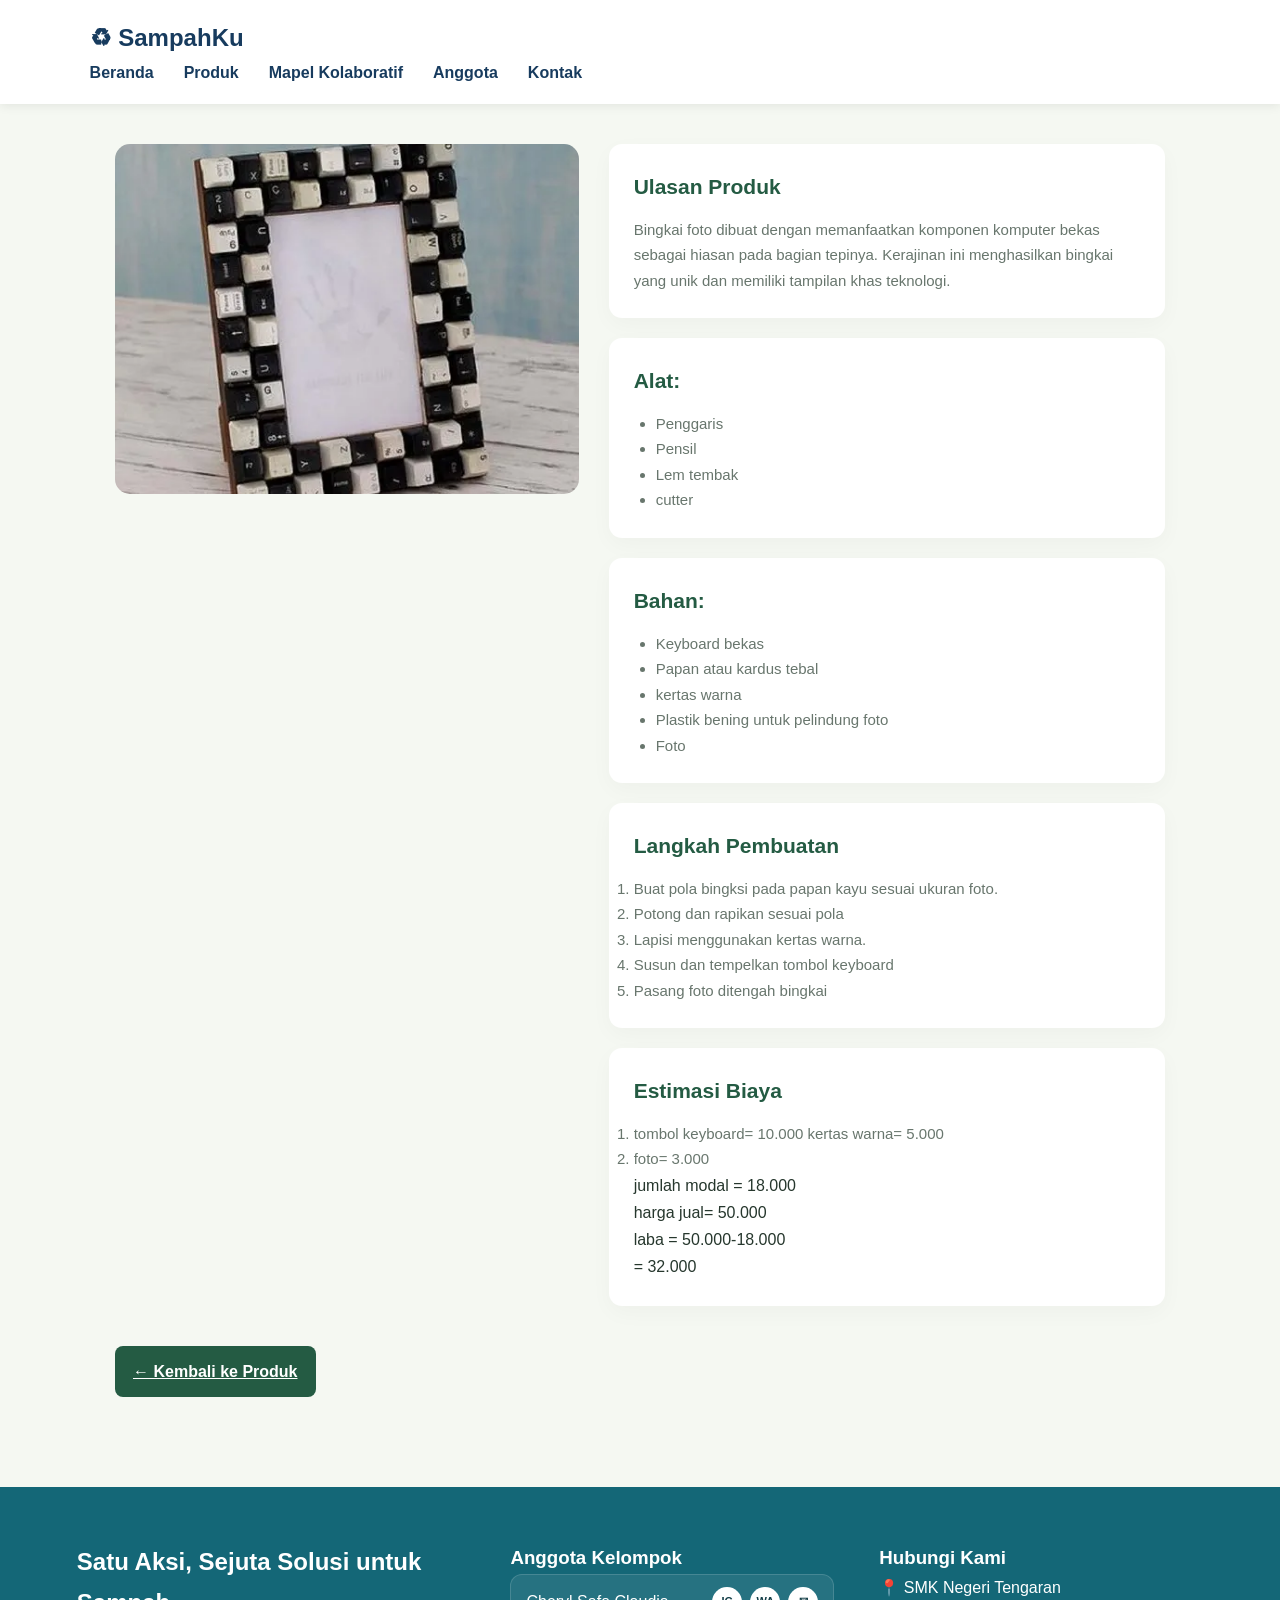
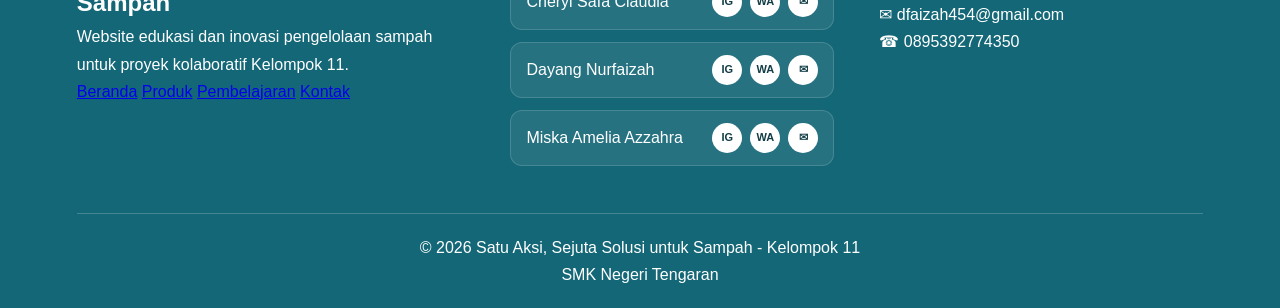
<file: Satu Aksi, Sejuta Solusi untuk Sampah/produk/bingkai.html>
<!DOCTYPE html>
<html lang="id">
<head>
    <meta charset="UTF-8">
    <meta name="viewport" content="width=device-width, initial-scale=1.0">
    <title>Bingkai Foto - Detail Produk</title>
    <link rel="stylesheet" href="../css/detail.css">
</head>
<body>

    <!-- NAVBAR -->
    <header>
        <nav class="navbar">
            <div class="logo">♻ SampahKu</div>
            
            <ul class="menu">
                <li><a href="#beranda">Beranda</a></li>
                <li><a href="#produk">Produk</a></li>
                <li><a href="#mapel">Mapel Kolaboratif</a></li>
                <li><a href="#anggota">Anggota</a></li>
                <li><a href="#kontak">Kontak</a></li>
            </ul>
        </nav>
    </header>



<main>
    <div class="detail-layout">
        <div>
            <img class="detail-image"
                 src="../image/bingkai.webp"
                 alt="Bingkai Foto dari Keyboard">
        </div>

        <div>
            <div class="content-card">
                <h2>Ulasan Produk</h2>
                <p>
                Bingkai foto dibuat dengan memanfaatkan komponen komputer bekas sebagai hiasan pada bagian tepinya. 
                Kerajinan ini menghasilkan bingkai yang unik dan memiliki tampilan khas teknologi.
                </p>
            </div>

             <div class="content-card">
                <h2>Alat:</h2>
                <ul>
                    <li>Penggaris</li>
                    <li>Pensil</li>
                    <li>Lem tembak</li>
                    <li>cutter</li>
                </ul>
            </div>
            
            <div class="content-card">
                <h2>Bahan:</h2>
                <ul>
                    <li>Keyboard bekas</li>
                    <li>Papan atau kardus tebal</li>
                    <li>kertas warna</li>
                    <li>Plastik bening untuk pelindung foto</li>
                    <li>Foto</li>
                </ul>
            </div>

            <div class="content-card">
                <h2>Langkah Pembuatan</h2>
                <ol>
                    <li>Buat pola bingksi pada papan kayu sesuai ukuran foto.</li>
                    <li>Potong dan rapikan sesuai pola</li>
                    <li>Lapisi menggunakan kertas warna.</li>
                    <li>Susun dan tempelkan tombol keyboard</li>
                    <li>Pasang foto ditengah bingkai</li>
                </ol>
            </div>

            <div class="content-card">
                <h2>Estimasi Biaya</h2>
                 <ol>
                <li>tombol keyboard= 10.000 kertas warna= 5.000</li>
                <li>foto= 3.000</li>
                jumlah modal = 18.000<br>
                harga jual= 50.000<br>
                laba = 50.000-18.000<br>
                        = 32.000
                </ol>
             </div>
        </div>
    </div>

    <a href="../index.html#produk" class="back-link">
        ← Kembali ke Produk
    </a>
</main>

<footer class="footer">

    <div class="footer-content">

        <div class="footer-about">
            <h2>Satu Aksi, Sejuta Solusi untuk Sampah</h2>
            <p>
                Website edukasi dan inovasi pengelolaan
                sampah untuk proyek kolaboratif Kelompok 11.
            </p>

            <div class="footer-menu">
                <a href="#beranda">Beranda</a>
                <a href="#produk">Produk</a>
                <a href="#mapel">Pembelajaran</a>
                <a href="#kontak">Kontak</a>
            </div>
        </div>

        <div class="footer-team">
    <h3>Anggota Kelompok</h3>

    <div class="member">
        <span>Cheryl Safa Claudia</span>
        <div class="social">
            <a href="https://instagram.com/username" target="_blank">IG</a>
            <a href="https://wa.me/628xxxxxxxxxx" target="_blank">WA</a>
            <a href="mailto:email@gmail.com">✉</a>
        </div>
    </div>

    <div class="member">
        <span>Dayang Nurfaizah</span>
        <div class="social">
            <a href="https://instagram.com/username" target="_blank">IG</a>
            <a href="https://wa.me/628xxxxxxxxxx" target="_blank">WA</a>
            <a href="mailto:email@gmail.com">✉</a>
        </div>
    </div>

    <div class="member">
        <span>Miska Amelia Azzahra</span>
        <div class="social">
            <a href="https://instagram.com/username" target="_blank">IG</a>
            <a href="https://wa.me/628xxxxxxxxxx" target="_blank">WA</a>
            <a href="mailto:email@gmail.com">✉</a>
        </div>
    </div>
</div>

        <div class="footer-contact">
            <h3>Hubungi Kami</h3>
            <p>📍 SMK Negeri Tengaran</p>
            <p>✉ dfaizah454@gmail.com</p>
            <p>☎ 0895392774350</p>
        </div>

    </div>

    <div class="footer-copy">
        © 2026 Satu Aksi, Sejuta Solusi untuk Sampah - Kelompok 11
        <br>
        SMK Negeri Tengaran
    </div>

</footer>

</body>
</html>
</file>
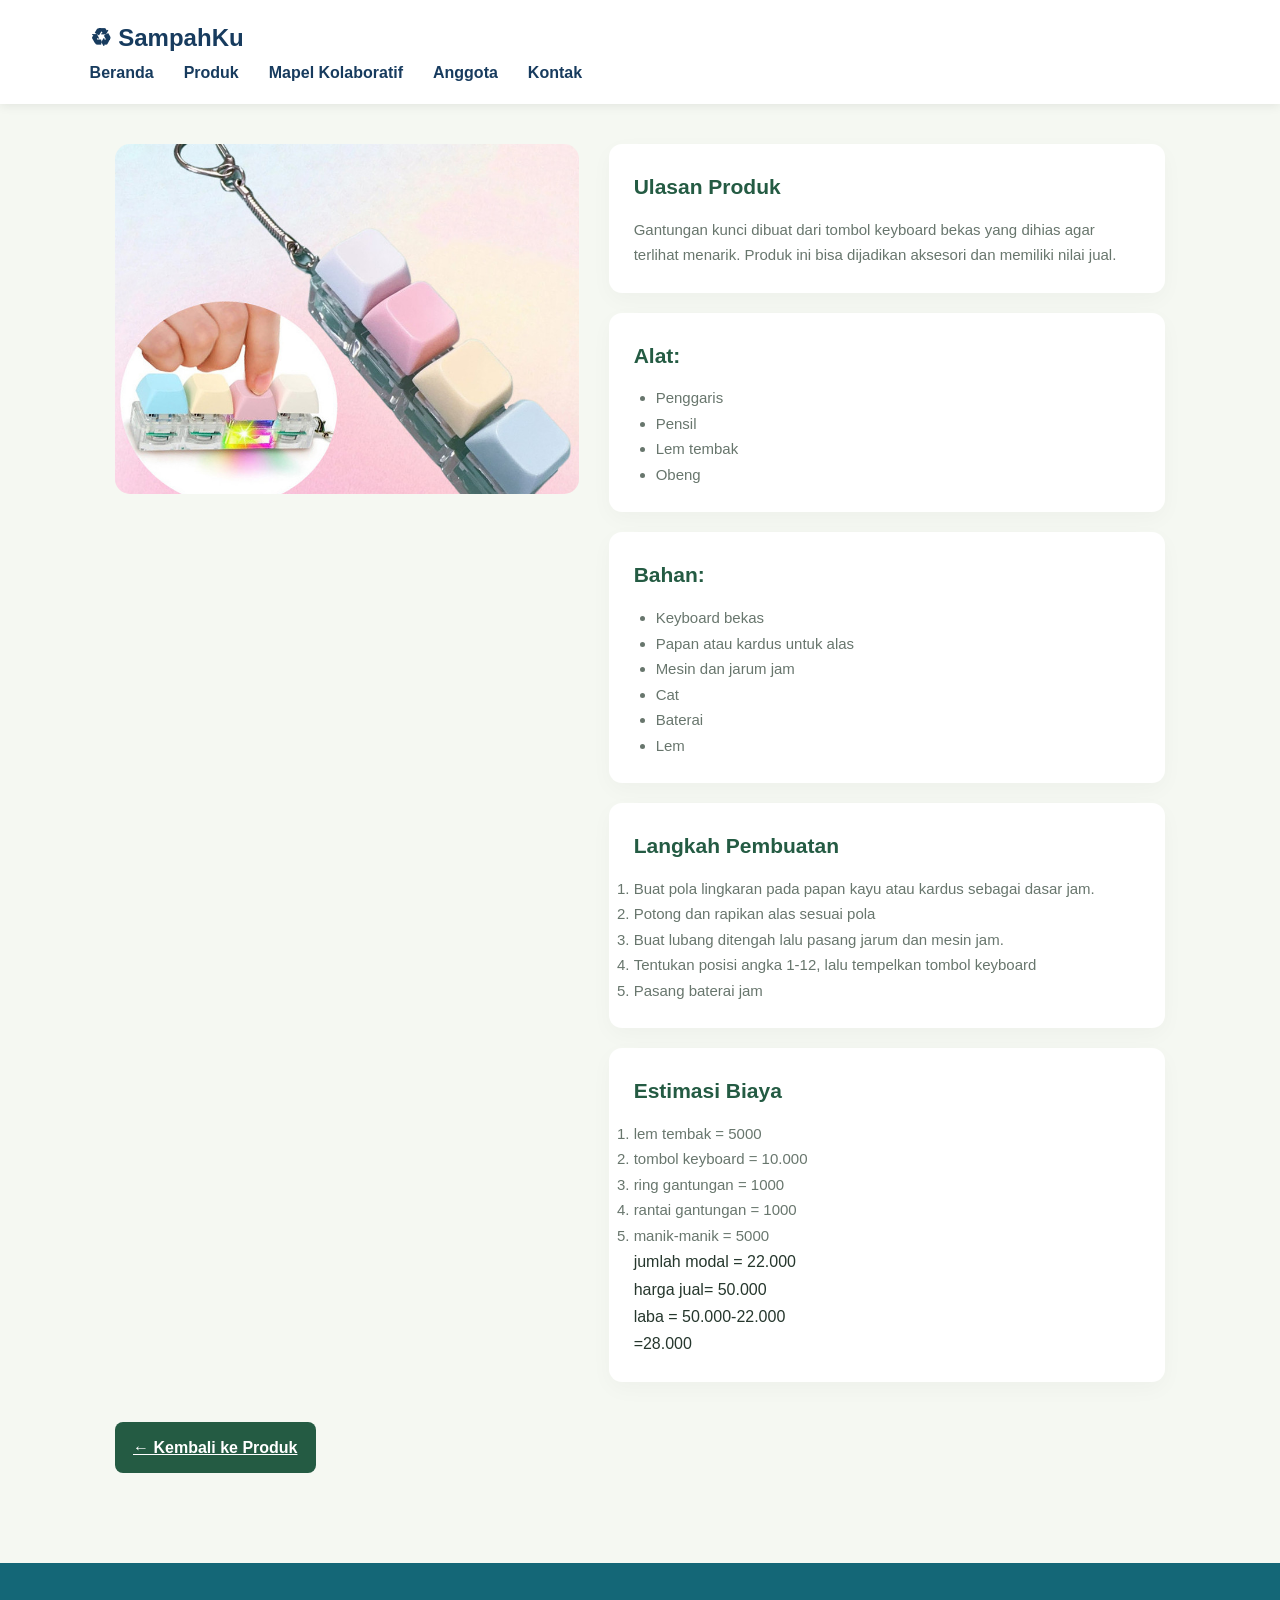
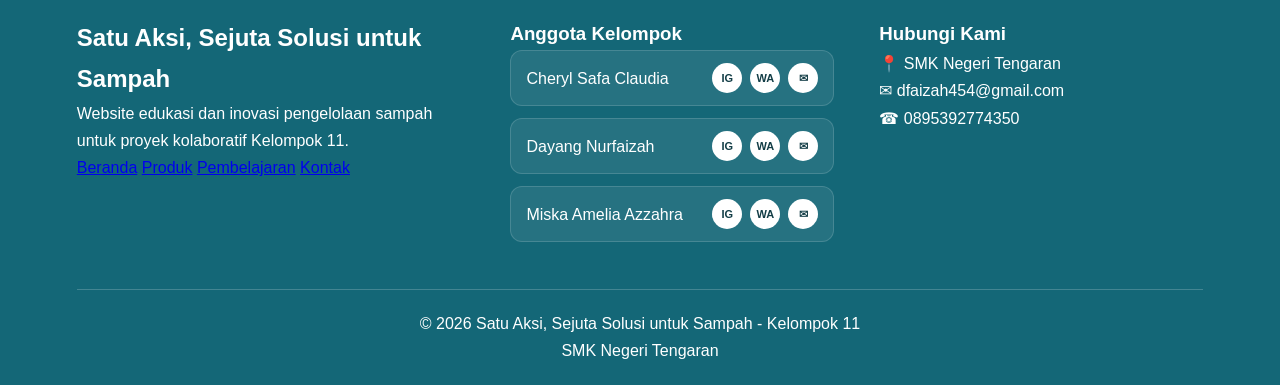
<file: Satu Aksi, Sejuta Solusi untuk Sampah/produk/gantungan.html>
<!DOCTYPE html>
<html lang="id">
<head>
    <meta charset="UTF-8">
    <meta name="viewport" content="width=device-width, initial-scale=1.0">
    <title>Gantungan Kunci - Detail Produk</title>
    <link rel="stylesheet" href="../css/detail.css">
</head>
<body>

<!-- NAVBAR -->
    <header>
        <nav class="navbar">
            <div class="logo">♻ SampahKu</div>
            
            <ul class="menu">
                <li><a href="#beranda">Beranda</a></li>
                <li><a href="#produk">Produk</a></li>
                <li><a href="#mapel">Mapel Kolaboratif</a></li>
                <li><a href="#anggota">Anggota</a></li>
                <li><a href="#kontak">Kontak</a></li>
            </ul>
        </nav>
    </header>

<main>
    <div class="detail-layout">
        <div>
            <img class="detail-image"
                 src="../image/gantungan kunci.jpg"
                 alt="Gantungan Kunci dari Keyboard">
        </div>

        <div>
            <div class="content-card">
                <h2>Ulasan Produk</h2>
                <p>
                Gantungan kunci dibuat dari tombol keyboard bekas yang dihias agar terlihat menarik. 
                Produk ini bisa dijadikan aksesori dan memiliki nilai jual.
                </p>
            </div>
            
             <div class="content-card">
                <h2>Alat:</h2>
                <ul>
                    <li>Penggaris</li>
                    <li>Pensil</li>
                    <li>Lem tembak</li>
                    <li>Obeng</li>
                </ul>
            </div>

           <div class="content-card">
                <h2>Bahan:</h2>
                <ul>
                    <li>Keyboard bekas</li>
                    <li>Papan atau kardus untuk alas</li>
                    <li>Mesin dan jarum jam</li>
                    <li>Cat</li>
                    <li>Baterai</li>
                    <li>Lem</li>
                </ul>
            </div>

            <div class="content-card">
                <h2>Langkah Pembuatan</h2>
                <ol>
                    <li>Buat pola lingkaran pada papan kayu atau kardus sebagai dasar jam.</li>
                    <li>Potong dan rapikan alas sesuai pola</li>
                    <li>Buat lubang ditengah lalu pasang jarum dan mesin jam.</li>
                    <li>Tentukan posisi angka 1-12, lalu tempelkan tombol keyboard</li>
                    <li>Pasang baterai jam</li>
                </ol>
            </div>

            <div class="content-card">
                <h2>Estimasi Biaya</h2>
                <ol>
                 <li>lem tembak = 5000</li>
                 <li>tombol keyboard = 10.000</li>
                 <li>ring gantungan = 1000</li>
                 <li>rantai gantungan = 1000</li>
                 <li>manik-manik = 5000</li>
                jumlah modal = 22.000<br>
                harga jual= 50.000<br>
                laba = 50.000-22.000<br>
                        =28.000
                </ol>
                
             </div>
        </div>
    </div>

    <a href="../index.html#produk" class="back-link">
        ← Kembali ke Produk
    </a>
</main>

<footer class="footer">

    <div class="footer-content">

        <div class="footer-about">
            <h2>Satu Aksi, Sejuta Solusi untuk Sampah</h2>
            <p>
                Website edukasi dan inovasi pengelolaan
                sampah untuk proyek kolaboratif Kelompok 11.
            </p>

            <div class="footer-menu">
                <a href="#beranda">Beranda</a>
                <a href="#produk">Produk</a>
                <a href="#mapel">Pembelajaran</a>
                <a href="#kontak">Kontak</a>
            </div>
        </div>

        <div class="footer-team">
    <h3>Anggota Kelompok</h3>

    <div class="member">
        <span>Cheryl Safa Claudia</span>
        <div class="social">
            <a href="https://instagram.com/username" target="_blank">IG</a>
            <a href="https://wa.me/628xxxxxxxxxx" target="_blank">WA</a>
            <a href="mailto:email@gmail.com">✉</a>
        </div>
    </div>

    <div class="member">
        <span>Dayang Nurfaizah</span>
        <div class="social">
            <a href="https://instagram.com/username" target="_blank">IG</a>
            <a href="https://wa.me/628xxxxxxxxxx" target="_blank">WA</a>
            <a href="mailto:email@gmail.com">✉</a>
        </div>
    </div>

    <div class="member">
        <span>Miska Amelia Azzahra</span>
        <div class="social">
            <a href="https://instagram.com/username" target="_blank">IG</a>
            <a href="https://wa.me/628xxxxxxxxxx" target="_blank">WA</a>
            <a href="mailto:email@gmail.com">✉</a>
        </div>
    </div>
</div>

        <div class="footer-contact">
            <h3>Hubungi Kami</h3>
            <p>📍 SMK Negeri Tengaran</p>
            <p>✉ dfaizah454@gmail.com</p>
            <p>☎ 0895392774350</p>
        </div>

    </div>

    <div class="footer-copy">
        © 2026 Satu Aksi, Sejuta Solusi untuk Sampah - Kelompok 11
        <br>
        SMK Negeri Tengaran
    </div>

</footer>

</body>
</html>
</file>
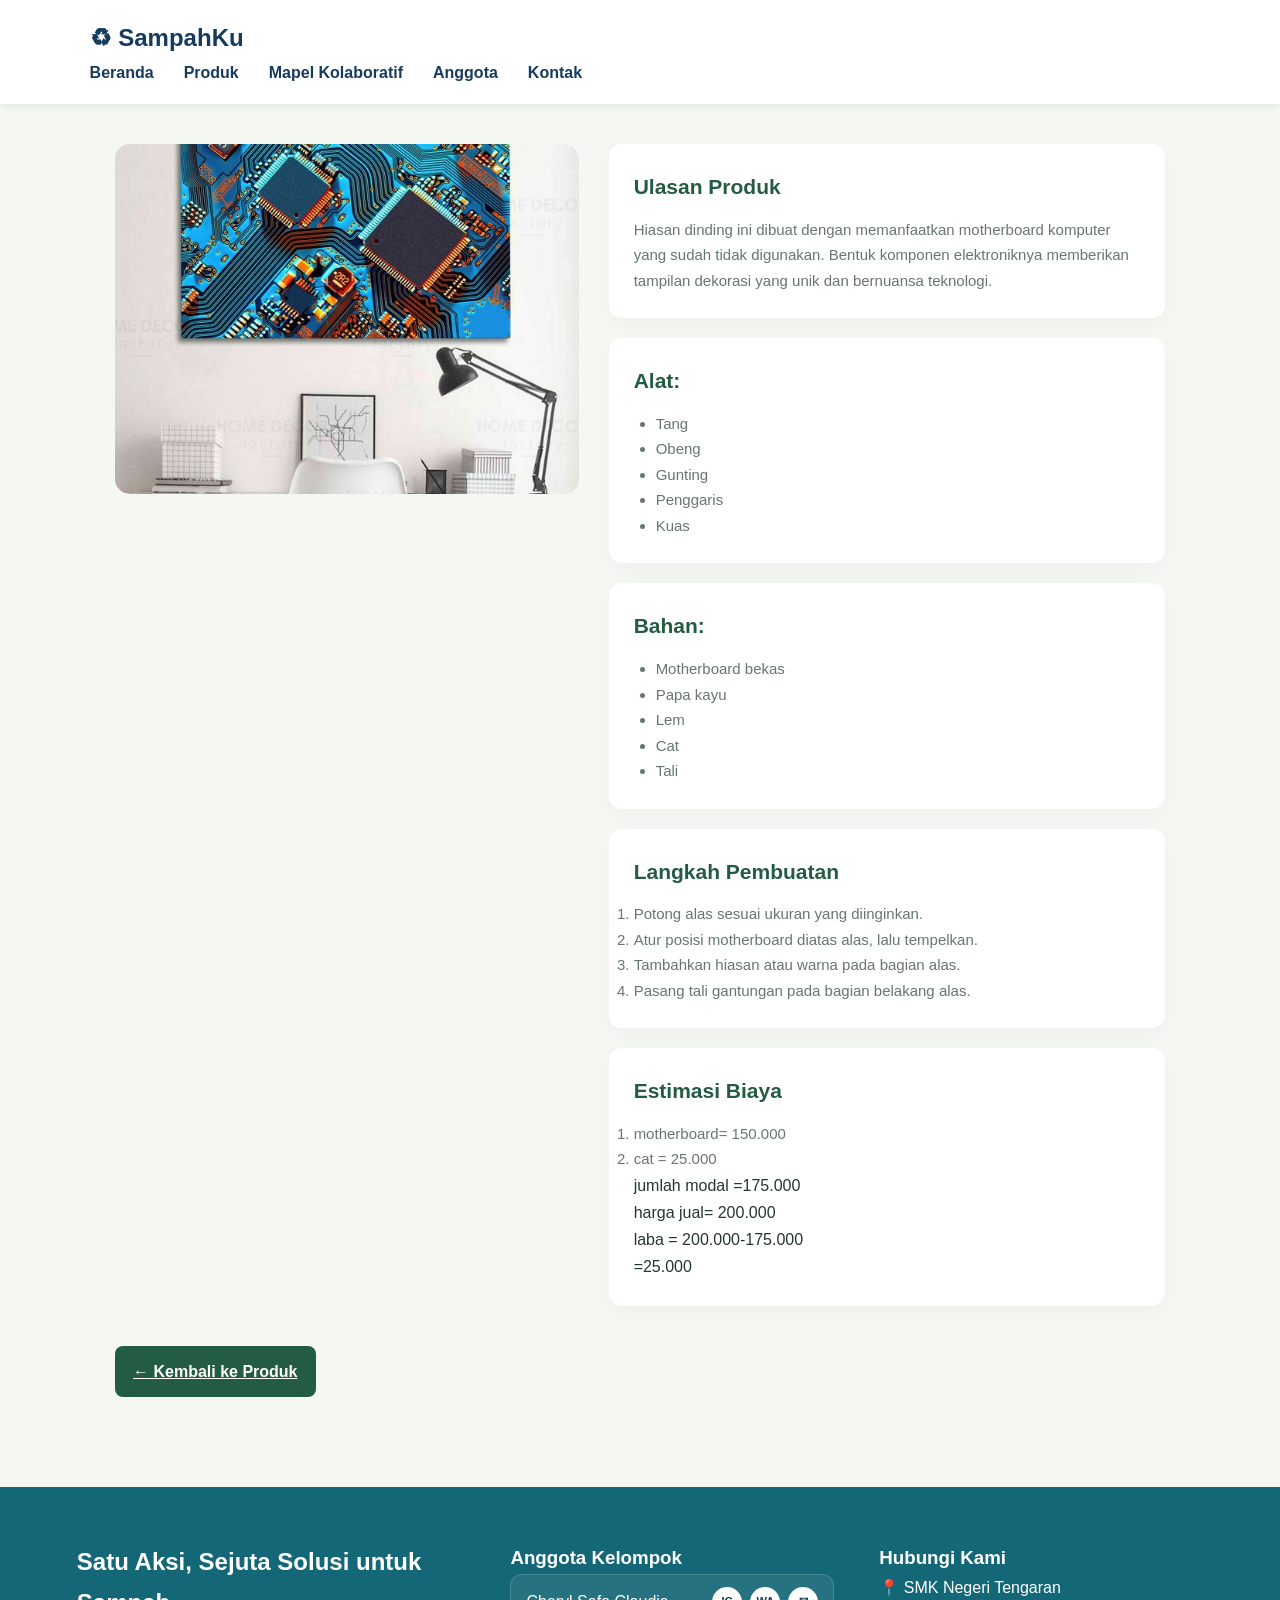
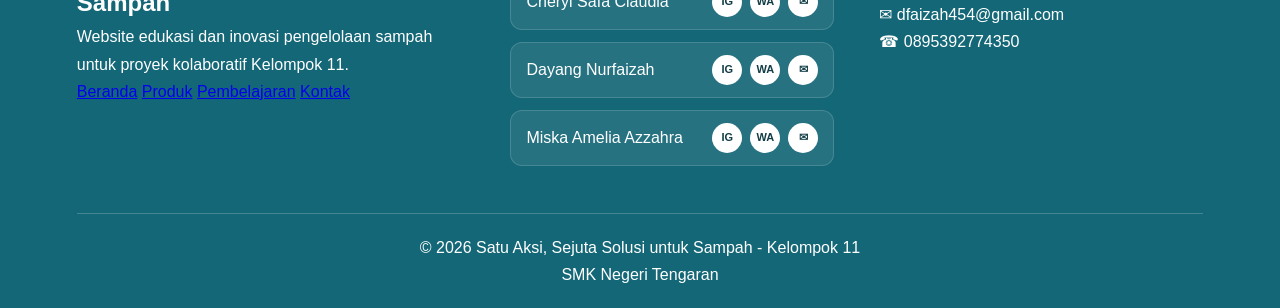
<file: Satu Aksi, Sejuta Solusi untuk Sampah/produk/hiasan dinding.html>
<!DOCTYPE html>
<html lang="id">
<head>
    <meta charset="UTF-8">
    <meta name="viewport" content="width=device-width, initial-scale=1.0">
    <title>Hiasan Dinding - Detail Produk</title>
    <link rel="stylesheet" href="../css/detail.css">
</head>
<body>

    <!-- NAVBAR -->
    <header>
        <nav class="navbar">
            <div class="logo">♻ SampahKu</div>
            
            <ul class="menu">
                <li><a href="#beranda">Beranda</a></li>
                <li><a href="#produk">Produk</a></li>
                <li><a href="#mapel">Mapel Kolaboratif</a></li>
                <li><a href="#anggota">Anggota</a></li>
                <li><a href="#kontak">Kontak</a></li>
            </ul>
        </nav>
    </header>

<main>
    <div class="detail-layout">
        <div>
            <img class="detail-image"
                 src="../image/hiasan dinding.jpg"
                 alt="Hiasan dinding dari motherboard">
        </div>

        <div>
            <div class="content-card">
                <h2>Ulasan Produk</h2>
                <p>
                    Hiasan dinding ini dibuat dengan memanfaatkan
                    motherboard komputer yang sudah tidak
                    digunakan. Bentuk komponen elektroniknya
                    memberikan tampilan dekorasi yang unik
                    dan bernuansa teknologi.
                </p>
            </div>

             <div class="content-card">
                <h2>Alat:</h2>
                <ul>
                    <li>Tang</li>
                    <li>Obeng</li>
                    <li>Gunting</li>
                    <li>Penggaris</li>
                    <li>Kuas</li>
                </ul>
            </div>

            <div class="content-card">
                <h2>Bahan:</h2>
                <ul>
                    <li>Motherboard bekas</li>
                    <li>Papa kayu</li>
                    <li>Lem</li>
                    <li>Cat</li>
                    <li>Tali</li>
                </ul>
            </div>

            <div class="content-card">
                <h2>Langkah Pembuatan</h2>
                <ol>
                    <li>Potong alas sesuai ukuran yang diinginkan.</li>
                    <li>Atur posisi motherboard diatas alas, lalu tempelkan.</li>
                    <li>Tambahkan hiasan atau warna pada bagian alas.</li>
                    <li>Pasang tali gantungan pada bagian belakang alas.</li>
                </ol>
            </div>

            <div class="content-card">
                <h2>Estimasi Biaya</h2>
                 <ol>
                        <li>motherboard= 150.000</li>
                        <li>cat = 25.000</li>
                        jumlah modal =175.000<br>
                        harga jual= 200.000<br>
                        laba = 200.000-175.000<br>
                                =25.000
                
                </ol>
            </div>
         </div>
    </div>

    <a href="../index.html#produk" class="back-link">
        ← Kembali ke Produk
    </a>
</main>

<footer class="footer">

    <div class="footer-content">

        <div class="footer-about">
            <h2>Satu Aksi, Sejuta Solusi untuk Sampah</h2>
            <p>
                Website edukasi dan inovasi pengelolaan
                sampah untuk proyek kolaboratif Kelompok 11.
            </p>

            <div class="footer-menu">
                <a href="#beranda">Beranda</a>
                <a href="#produk">Produk</a>
                <a href="#mapel">Pembelajaran</a>
                <a href="#kontak">Kontak</a>
            </div>
        </div>

        <div class="footer-team">
    <h3>Anggota Kelompok</h3>

    <div class="member">
        <span>Cheryl Safa Claudia</span>
        <div class="social">
            <a href="https://instagram.com/username" target="_blank">IG</a>
            <a href="https://wa.me/628xxxxxxxxxx" target="_blank">WA</a>
            <a href="mailto:email@gmail.com">✉</a>
        </div>
    </div>

    <div class="member">
        <span>Dayang Nurfaizah</span>
        <div class="social">
            <a href="https://instagram.com/username" target="_blank">IG</a>
            <a href="https://wa.me/628xxxxxxxxxx" target="_blank">WA</a>
            <a href="mailto:email@gmail.com">✉</a>
        </div>
    </div>

    <div class="member">
        <span>Miska Amelia Azzahra</span>
        <div class="social">
            <a href="https://instagram.com/username" target="_blank">IG</a>
            <a href="https://wa.me/628xxxxxxxxxx" target="_blank">WA</a>
            <a href="mailto:email@gmail.com">✉</a>
        </div>
    </div>
</div>

        <div class="footer-contact">
            <h3>Hubungi Kami</h3>
            <p>📍 SMK Negeri Tengaran</p>
            <p>✉ dfaizah454@gmail.com</p>
            <p>☎ 0895392774350</p>
        </div>

    </div>

    <div class="footer-copy">
        © 2026 Satu Aksi, Sejuta Solusi untuk Sampah - Kelompok 11
        <br>
        SMK Negeri Tengaran
    </div>

</footer>

</body>
</html>
</file>
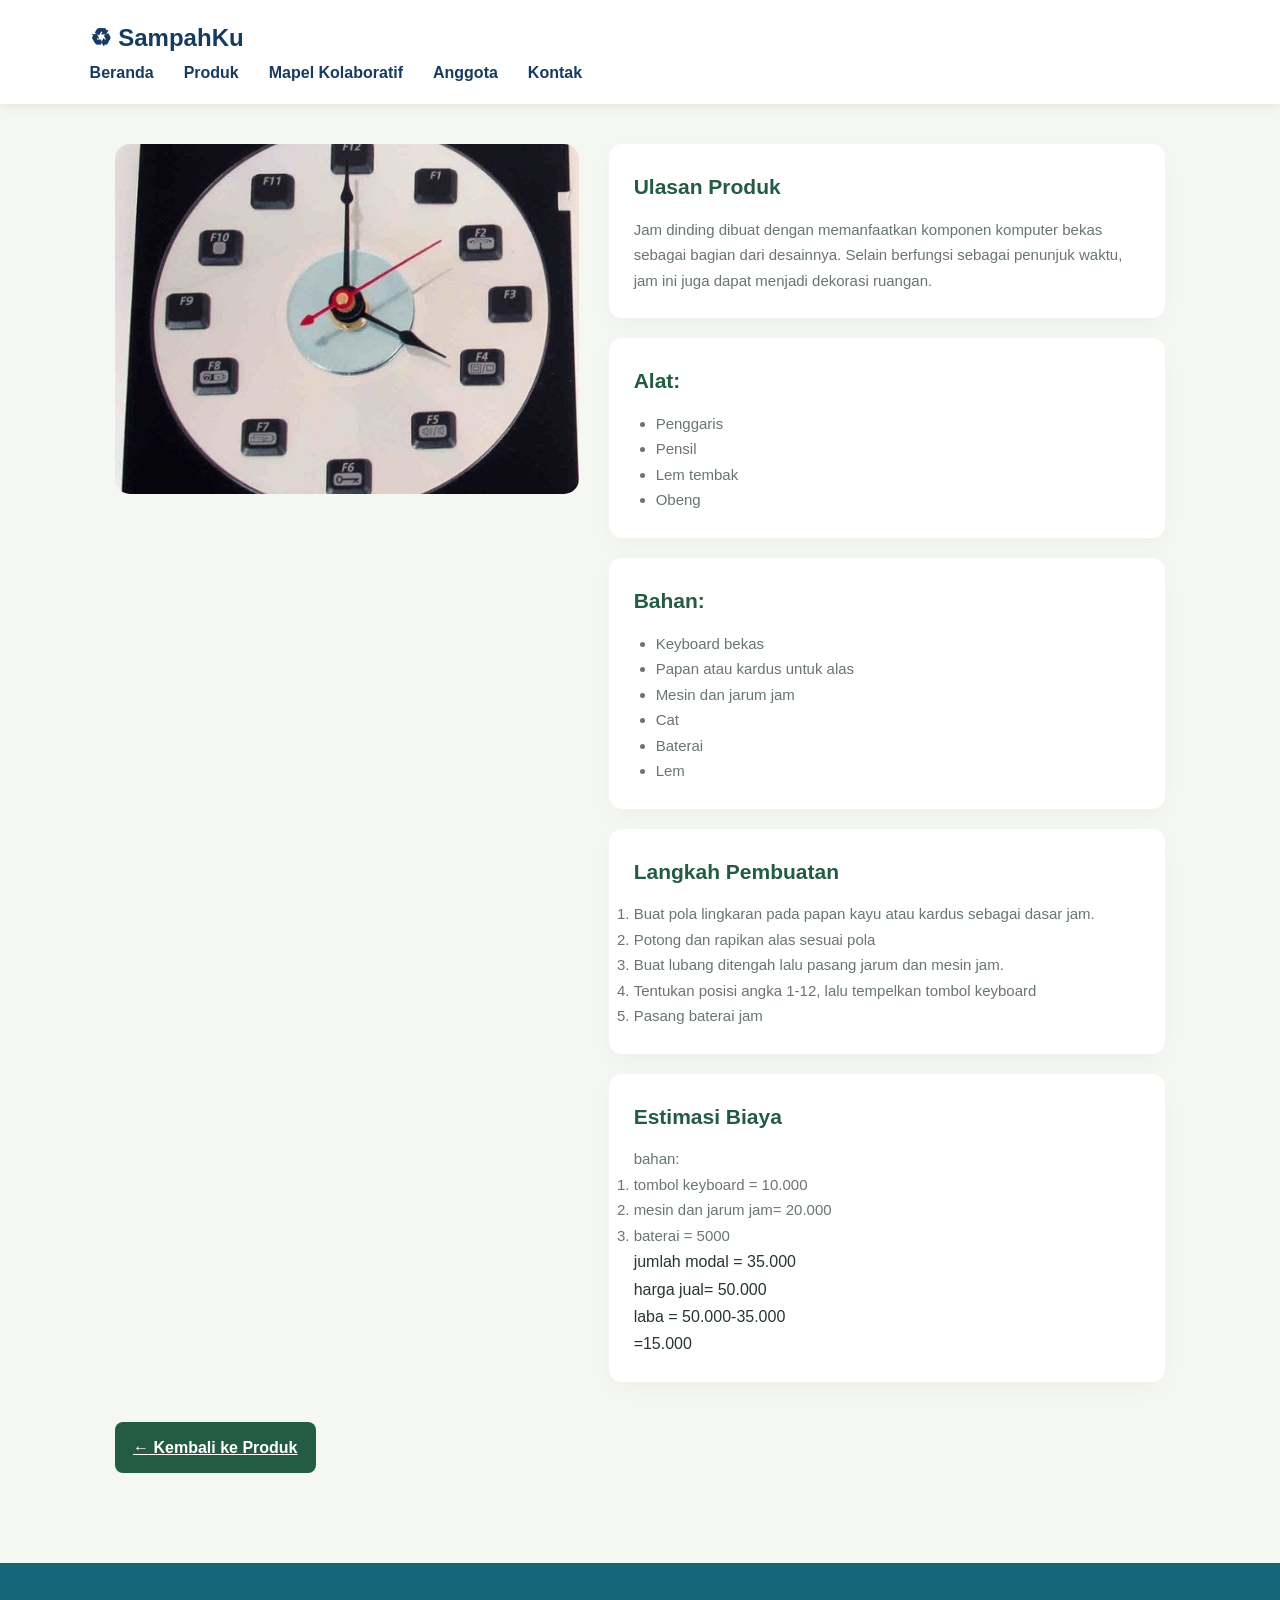
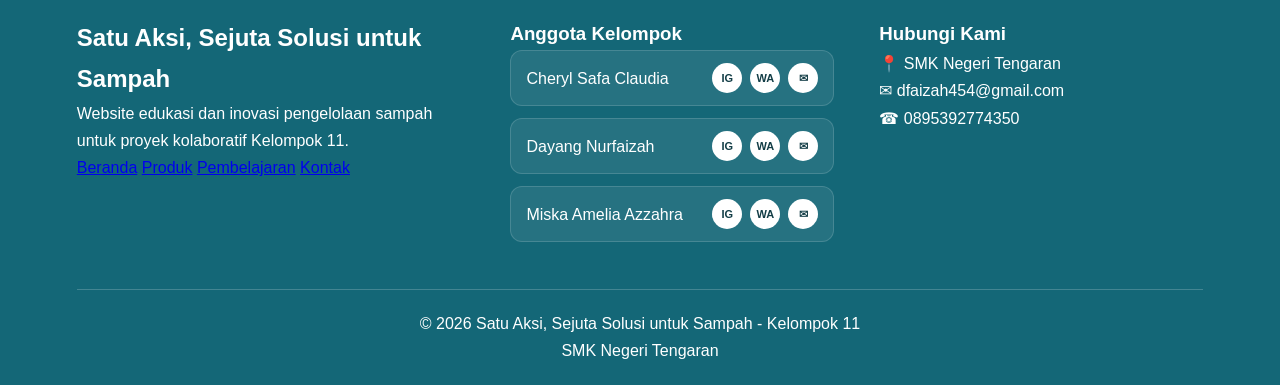
<file: Satu Aksi, Sejuta Solusi untuk Sampah/produk/jam keyboard.html>
<!DOCTYPE html>
<html lang="id">
<head>
    <meta charset="UTF-8">
    <meta name="viewport" content="width=device-width, initial-scale=1.0">
    <title>Jam Dinding - Detail Produk</title>
    <link rel="stylesheet" href="../css/detail.css" href="../css/style.css">
</head>
<body>

    <!-- NAVBAR -->
    <header>
        <nav class="navbar">
            <div class="logo">♻ SampahKu</div>
            
            <ul class="menu">
                <li><a href="#beranda">Beranda</a></li>
                <li><a href="#produk">Produk</a></li>
                <li><a href="#mapel">Mapel Kolaboratif</a></li>
                <li><a href="#anggota">Anggota</a></li>
                <li><a href="#kontak">Kontak</a></li>
            </ul>
        </nav>
    </header>

<main>
    <div class="detail-layout">
        <div>
            <img class="detail-image"
                 src="../image/Jam keyboard.jpg"
                 alt="Jam Dinding dari Keyboard">
        </div>

        <div>
            <div class="content-card">
                <h2>Ulasan Produk</h2>
                <p>
            Jam dinding dibuat dengan memanfaatkan komponen komputer bekas sebagai bagian dari desainnya. 
            Selain berfungsi sebagai penunjuk waktu, jam ini juga dapat menjadi dekorasi ruangan.
                </p>
            </div>

            <div class="content-card">
                <h2>Alat:</h2>
                <ul>
                    <li>Penggaris</li>
                    <li>Pensil</li>
                    <li>Lem tembak</li>
                    <li>Obeng</li>
                </ul>
            </div>
            
            <div class="content-card">
                <h2>Bahan:</h2>
                <ul>
                    <li>Keyboard bekas</li>
                    <li>Papan atau kardus untuk alas</li>
                    <li>Mesin dan jarum jam</li>
                    <li>Cat</li>
                    <li>Baterai</li>
                    <li>Lem</li>
                </ul>
            </div>

            <div class="content-card">
                <h2>Langkah Pembuatan</h2>
                <ol>
                    <li>Buat pola lingkaran pada papan kayu atau kardus sebagai dasar jam.</li>
                    <li>Potong dan rapikan alas sesuai pola</li>
                    <li>Buat lubang ditengah lalu pasang jarum dan mesin jam.</li>
                    <li>Tentukan posisi angka 1-12, lalu tempelkan tombol keyboard</li>
                    <li>Pasang baterai jam</li>
                </ol>
            </div>

            <div class="content-card">
                <h2>Estimasi Biaya</h2>
                <p>bahan: 
                 <ol>
                    <li>tombol keyboard = 10.000</li>
                    <li>mesin dan jarum jam= 20.000</li> 
                    <li>baterai = 5000</li>

                jumlah modal = 35.000<br>
                harga jual= 50.000<br>
                laba = 50.000-35.000<br>
                        =15.000
                </ol>
                </p>
             </div>
        </div>
    </div>

    <a href="../index.html#produk" class="back-link">
        ← Kembali ke Produk
    </a>
</main>

<footer class="footer">

    <div class="footer-content">

        <div class="footer-about">
            <h2>Satu Aksi, Sejuta Solusi untuk Sampah</h2>
            <p>
                Website edukasi dan inovasi pengelolaan
                sampah untuk proyek kolaboratif Kelompok 11.
            </p>

            <div class="footer-menu">
                <a href="#beranda">Beranda</a>
                <a href="#produk">Produk</a>
                <a href="#mapel">Pembelajaran</a>
                <a href="#kontak">Kontak</a>
            </div>
        </div>

        <div class="footer-team">
    <h3>Anggota Kelompok</h3>

    <div class="member">
        <span>Cheryl Safa Claudia</span>
        <div class="social">
            <a href="https://instagram.com/username" target="_blank">IG</a>
            <a href="https://wa.me/628xxxxxxxxxx" target="_blank">WA</a>
            <a href="mailto:email@gmail.com">✉</a>
        </div>
    </div>

    <div class="member">
        <span>Dayang Nurfaizah</span>
        <div class="social">
            <a href="https://instagram.com/username" target="_blank">IG</a>
            <a href="https://wa.me/628xxxxxxxxxx" target="_blank">WA</a>
            <a href="mailto:email@gmail.com">✉</a>
        </div>
    </div>

    <div class="member">
        <span>Miska Amelia Azzahra</span>
        <div class="social">
            <a href="https://instagram.com/username" target="_blank">IG</a>
            <a href="https://wa.me/628xxxxxxxxxx" target="_blank">WA</a>
            <a href="mailto:email@gmail.com">✉</a>
        </div>
    </div>
</div>

        <div class="footer-contact">
            <h3>Hubungi Kami</h3>
            <p>📍 SMK Negeri Tengaran</p>
            <p>✉ dfaizah454@gmail.com</p>
            <p>☎ 0895392774350</p>
        </div>

    </div>

    <div class="footer-copy">
        © 2026 Satu Aksi, Sejuta Solusi untuk Sampah - Kelompok 11
        <br>
        SMK Negeri Tengaran
    </div>

</footer>

</body>
</html>
</file>
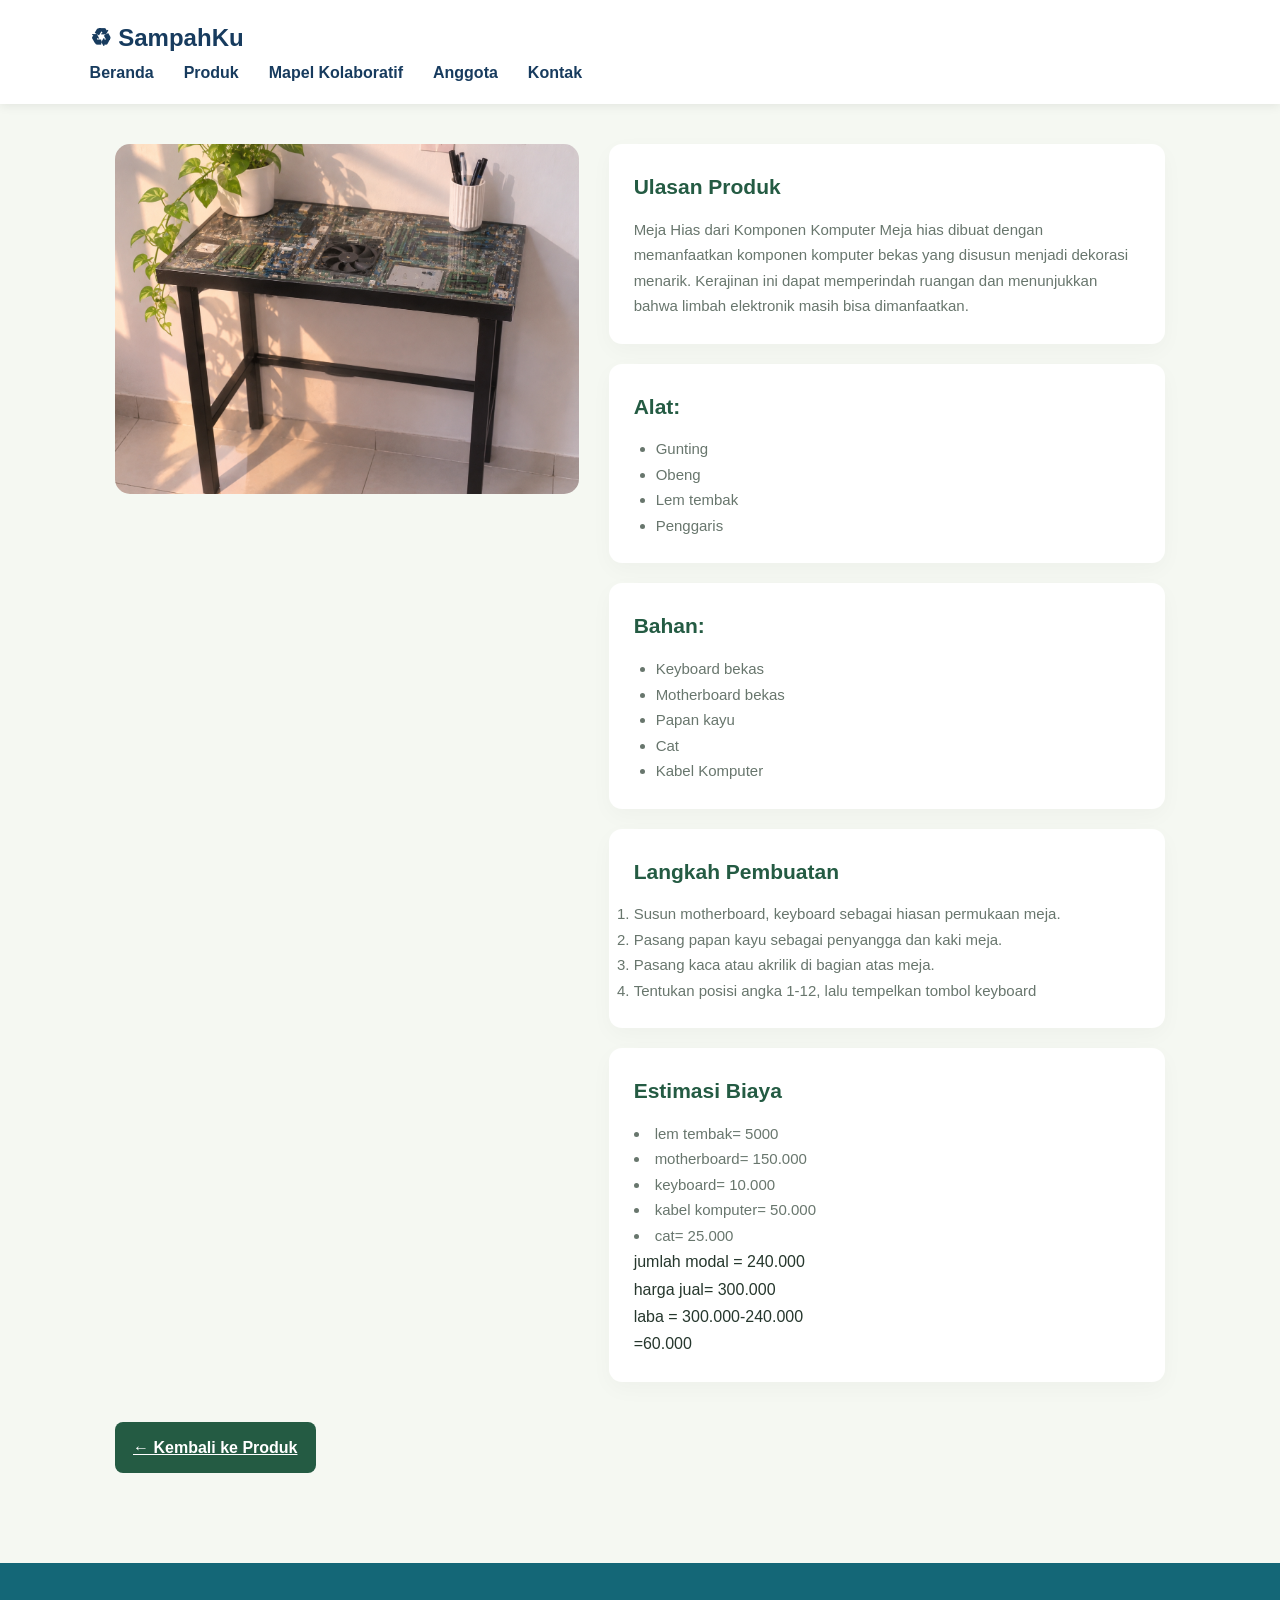
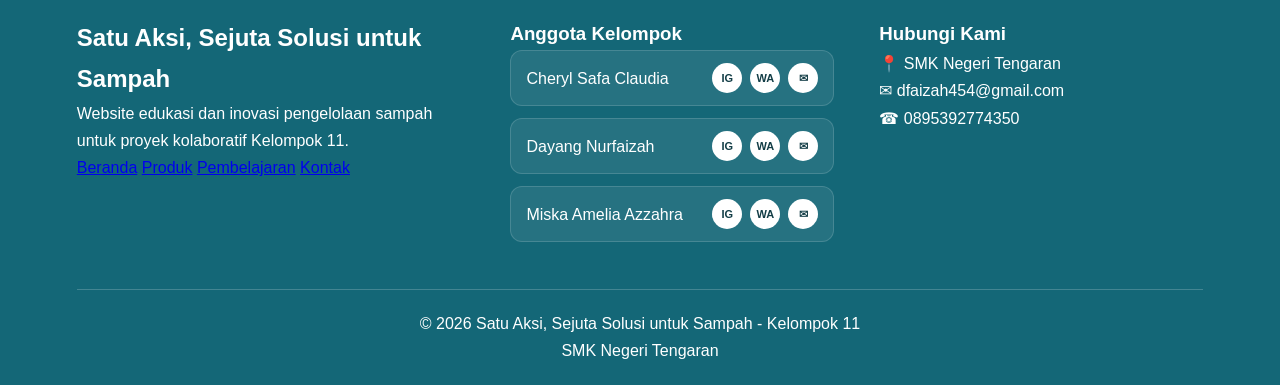
<file: Satu Aksi, Sejuta Solusi untuk Sampah/produk/meja.html>
<!DOCTYPE html>
<html lang="id">
<head>
    <meta charset="UTF-8">
    <meta name="viewport" content="width=device-width, initial-scale=1.0">
    <title>Meja Hias - Detail Produk</title>
    <link rel="stylesheet" href="../css/detail.css">
</head>
<body>

    <!-- NAVBAR -->
    <header>
        <nav class="navbar">
            <div class="logo">♻ SampahKu</div>
            
            <ul class="menu">
                <li><a href="#beranda">Beranda</a></li>
                <li><a href="#produk">Produk</a></li>
                <li><a href="#mapel">Mapel Kolaboratif</a></li>
                <li><a href="#anggota">Anggota</a></li>
                <li><a href="#kontak">Kontak</a></li>
            </ul>
        </nav>
    </header>

<main>
    <div class="detail-layout">
        <div>
            <img class="detail-image"
                 src="../image/meja.png"
                 alt="Meja Hias dari Komponen Komputer">
        </div>

        <div>
            <div class="content-card">
                <h2>Ulasan Produk</h2>
                <p>
                    Meja Hias dari Komponen Komputer
                Meja hias dibuat dengan memanfaatkan komponen komputer bekas yang disusun menjadi dekorasi menarik. 
                Kerajinan ini dapat memperindah ruangan dan menunjukkan bahwa limbah elektronik masih bisa dimanfaatkan.
                </p>
            </div>

            <div class="content-card">
                <h2>Alat:</h2>
                <ul>
                    <li>Gunting</li>
                    <li>Obeng</li>
                    <li>Lem tembak</li>
                    <li>Penggaris</li>
                </ul>
            </div>
            
            <div class="content-card">
                <h2>Bahan:</h2>
                <ul>
                    <li>Keyboard bekas</li>
                    <li>Motherboard bekas</li>
                    <li>Papan kayu</li>
                    <li>Cat</li>
                    <li>Kabel Komputer</li>
                </ul>
            </div>

            <div class="content-card">
                <h2>Langkah Pembuatan</h2>
                <ol>
                    <li>Susun motherboard, keyboard sebagai hiasan permukaan meja.</li>
                    <li>Pasang papan kayu sebagai penyangga dan kaki meja.</li>
                    <li>Pasang kaca atau akrilik di bagian atas meja.</li>
                    <li>Tentukan posisi angka 1-12, lalu tempelkan tombol keyboard</li>
                </ol>
            </div>

            <div class="content-card">
                <h2>Estimasi Biaya</h2>
                
                    <li>lem tembak= 5000</li>
                    <li>motherboard= 150.000</li>
                    <li>keyboard= 10.000 </li>
                    <li>kabel komputer= 50.000</li>
                    <li>cat= 25.000</li>

                    jumlah modal = 240.000<br>
                    harga jual= 300.000<br>
                    laba = 300.000-240.000<br>
                            =60.000
             </div>
        </div>
    </div>

    <a href="../index.html#produk" class="back-link">
        ← Kembali ke Produk
    </a>
</main>

<footer class="footer">

    <div class="footer-content">

        <div class="footer-about">
            <h2>Satu Aksi, Sejuta Solusi untuk Sampah</h2>
            <p>
                Website edukasi dan inovasi pengelolaan
                sampah untuk proyek kolaboratif Kelompok 11.
            </p>

            <div class="footer-menu">
                <a href="#beranda">Beranda</a>
                <a href="#produk">Produk</a>
                <a href="#mapel">Pembelajaran</a>
                <a href="#kontak">Kontak</a>
            </div>
        </div>

        <div class="footer-team">
    <h3>Anggota Kelompok</h3>

    <div class="member">
        <span>Cheryl Safa Claudia</span>
        <div class="social">
            <a href="https://instagram.com/username" target="_blank">IG</a>
            <a href="https://wa.me/628xxxxxxxxxx" target="_blank">WA</a>
            <a href="mailto:email@gmail.com">✉</a>
        </div>
    </div>

    <div class="member">
        <span>Dayang Nurfaizah</span>
        <div class="social">
            <a href="https://instagram.com/username" target="_blank">IG</a>
            <a href="https://wa.me/628xxxxxxxxxx" target="_blank">WA</a>
            <a href="mailto:email@gmail.com">✉</a>
        </div>
    </div>

    <div class="member">
        <span>Miska Amelia Azzahra</span>
        <div class="social">
            <a href="https://instagram.com/username" target="_blank">IG</a>
            <a href="https://wa.me/628xxxxxxxxxx" target="_blank">WA</a>
            <a href="mailto:email@gmail.com">✉</a>
        </div>
    </div>
</div>

        <div class="footer-contact">
            <h3>Hubungi Kami</h3>
            <p>📍 SMK Negeri Tengaran</p>
            <p>✉ dfaizah454@gmail.com</p>
            <p>☎ 0895392774350</p>
        </div>

    </div>

    <div class="footer-copy">
        © 2026 Satu Aksi, Sejuta Solusi untuk Sampah - Kelompok 11
        <br>
        SMK Negeri Tengaran
    </div>

</footer>

</body>
</html>
</file>
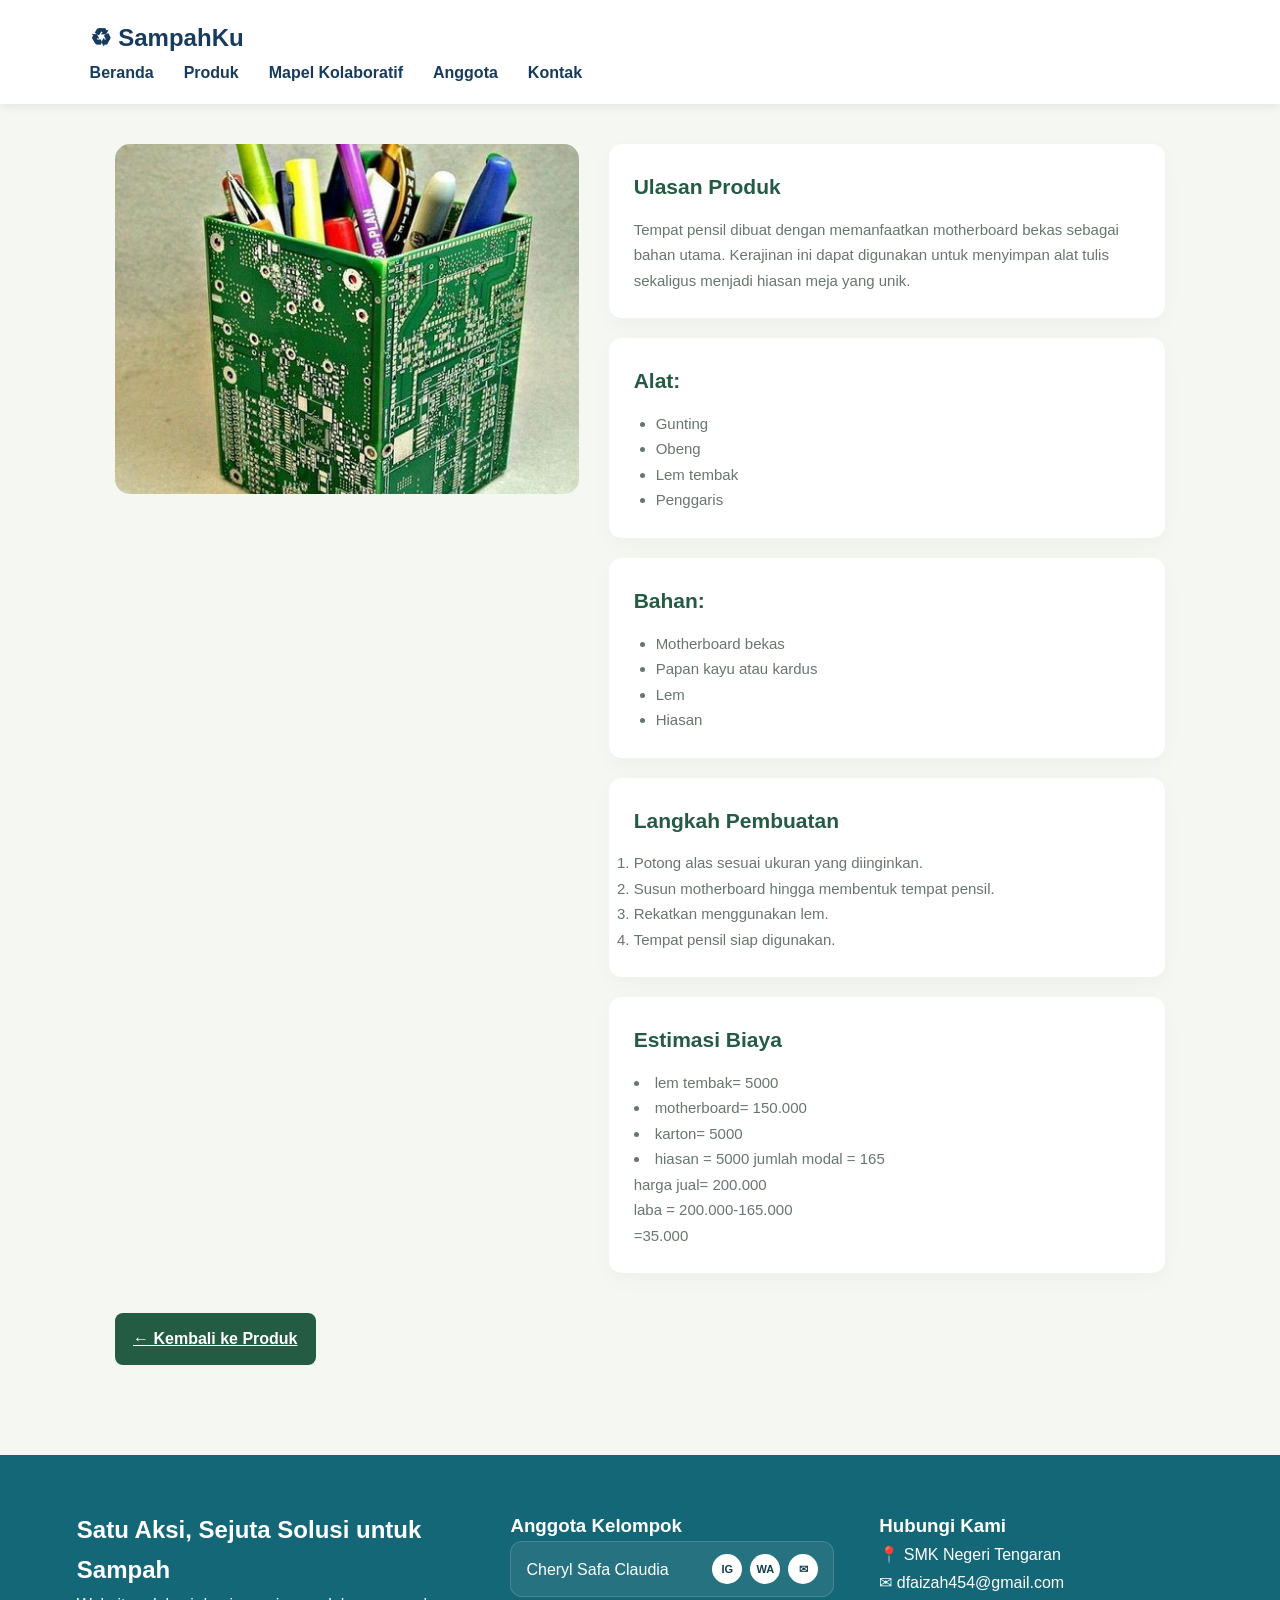
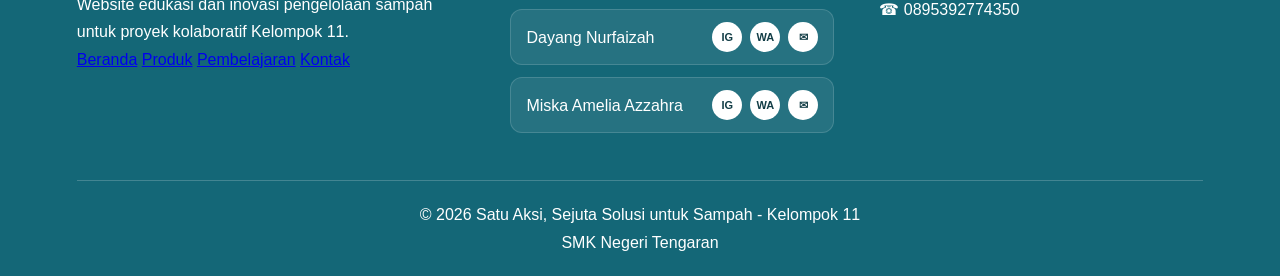
<file: Satu Aksi, Sejuta Solusi untuk Sampah/produk/tempat pensil.html>
<!DOCTYPE html>
<html lang="id">
<head>
    <meta charset="UTF-8">
    <meta name="viewport" content="width=device-width, initial-scale=1.0">
    <title>Tempat Pensil - Detail Produk</title>
    <link rel="stylesheet" href="../css/detail.css">
</head>
<body>

    <!-- NAVBAR -->
    <header>
        <nav class="navbar">
            <div class="logo">♻ SampahKu</div>
            
            <ul class="menu">
                <li><a href="#beranda">Beranda</a></li>
                <li><a href="#produk">Produk</a></li>
                <li><a href="#mapel">Mapel Kolaboratif</a></li>
                <li><a href="#anggota">Anggota</a></li>
                <li><a href="#kontak">Kontak</a></li>
            </ul>
        </nav>
    </header>

<main>
    <div class="detail-layout">
        <div>
            <img class="detail-image"
                 src="../image/tempat pensil.jpg"
                 alt=Tempat Pensil dari motherboard">
        </div>

        <div>
            <div class="content-card">
                <h2>Ulasan Produk</h2>
                <p>
                Tempat pensil dibuat dengan memanfaatkan motherboard bekas sebagai bahan utama. Kerajinan ini dapat digunakan 
                untuk menyimpan alat tulis sekaligus menjadi hiasan meja yang unik.
                </p>
            </div>

             <div class="content-card">
                <h2>Alat:</h2>
                <ul>
                    <li>Gunting</li>
                    <li>Obeng</li>
                    <li>Lem tembak</li>
                    <li>Penggaris</li>
                </ul>
            </div>
            
            <div class="content-card">
                <h2>Bahan:</h2>
                <ul>
                    <li>Motherboard bekas</li>
                    <li>Papan kayu atau kardus</li>
                    <li>Lem</li>
                    <li>Hiasan</li>
                </ul>
            </div>

            <div class="content-card">
                <h2>Langkah Pembuatan</h2>
                <ol>
                    <li>Potong alas sesuai ukuran yang diinginkan.</li>
                    <li>Susun motherboard hingga membentuk tempat pensil.</li>
                    <li>Rekatkan menggunakan lem.</li>
                    <li>Tempat pensil siap digunakan.</li>
                </ol>
            </div>

            <div class="content-card">
                <h2>Estimasi Biaya</h2>
                
                    <li>lem tembak= 5000 
                    <li>motherboard= 150.000
                    <li>karton= 5000 
                    <li>hiasan = 5000

                    jumlah modal = 165<br>
                    harga jual= 200.000<br>
                    laba = 200.000-165.000<br>
                            =35.000
             </div>
        </div>
    </div>

    <a href="../index.html#produk" class="back-link">
        ← Kembali ke Produk
    </a>
</main>

<footer class="footer">

    <div class="footer-content">

        <div class="footer-about">
            <h2>Satu Aksi, Sejuta Solusi untuk Sampah</h2>
            <p>
                Website edukasi dan inovasi pengelolaan
                sampah untuk proyek kolaboratif Kelompok 11.
            </p>

            <div class="footer-menu">
                <a href="#beranda">Beranda</a>
                <a href="#produk">Produk</a>
                <a href="#mapel">Pembelajaran</a>
                <a href="#kontak">Kontak</a>
            </div>
        </div>

        <div class="footer-team">
    <h3>Anggota Kelompok</h3>

    <div class="member">
        <span>Cheryl Safa Claudia</span>
        <div class="social">
            <a href="https://instagram.com/username" target="_blank">IG</a>
            <a href="https://wa.me/628xxxxxxxxxx" target="_blank">WA</a>
            <a href="mailto:email@gmail.com">✉</a>
        </div>
    </div>

    <div class="member">
        <span>Dayang Nurfaizah</span>
        <div class="social">
            <a href="https://instagram.com/username" target="_blank">IG</a>
            <a href="https://wa.me/628xxxxxxxxxx" target="_blank">WA</a>
            <a href="mailto:email@gmail.com">✉</a>
        </div>
    </div>

    <div class="member">
        <span>Miska Amelia Azzahra</span>
        <div class="social">
            <a href="https://instagram.com/username" target="_blank">IG</a>
            <a href="https://wa.me/628xxxxxxxxxx" target="_blank">WA</a>
            <a href="mailto:email@gmail.com">✉</a>
        </div>
    </div>
</div>

        <div class="footer-contact">
            <h3>Hubungi Kami</h3>
            <p>📍 SMK Negeri Tengaran</p>
            <p>✉ dfaizah454@gmail.com</p>
            <p>☎ 0895392774350</p>
        </div>

    </div>

    <div class="footer-copy">
        © 2026 Satu Aksi, Sejuta Solusi untuk Sampah - Kelompok 11
        <br>
        SMK Negeri Tengaran
    </div>

</footer>

</body>
</html>
</file>
<file: Satu Aksi, Sejuta Solusi untuk Sampah/css/detail.css>
* {
    margin: 0;
    padding: 0;
    box-sizing: border-box;
}

body {
    font-family: 'DM Sans', sans-serif;
    background: #f5f8f2;
    color: #26372d;
    line-height: 1.7;
}

/* NAVBAR */
header {
    width: 100%;
    background: white;
    padding: 18px 7%;
    display: flex;
    justify-content: space-between;
    align-items: center;
    box-sizing: border-box;
    box-shadow: 0 2px 10px rgba(0,0,0,0.08);
    position: sticky;
    top: 0;

}

.logo {
    font-size: 24px;
    font-weight: bold;
    color: #173b5e;
}

nav ul {
    display: flex;
    align-items: center;
    gap: 30px;
    list-style: none;
    margin: 0;
    padding: 0;
}

nav ul li a {
    text-decoration: none;
    color: #173b5e;
    font-size: 16px;
    font-weight: 600;
    transition: 0.3s;
}

nav ul li a:hover {
    color: #35a9a0;
}


/* ISI DETAIL */
main {
    max-width: 1100px;
    margin: 40px auto;
    padding: 0 25px 50px;
}

.detail-layout {
    display: grid;
    grid-template-columns: 1fr 1.2fr;
    gap: 30px;
    align-items: start;
}

.detail-image {
    width: 100%;
    height: 350px;
    object-fit: cover;
    border-radius: 15px;
    background: #eaf3e8;
}

.content-card {
    background: white;
    padding: 25px;
    border-radius: 13px;
    margin-bottom: 20px;
    box-shadow: 0 7px 22px #00000008;
}

.content-card h2 {
    font-family: 'Poppins', sans-serif;
    color: #245b43;
    font-size: 21px;
    margin-bottom: 12px;
}

.content-card p,
.content-card li {
    color: #68766d;
    font-size: 15px;
}

.content-card ul {
    padding-left: 22px;
}

.back-link {
    display: inline-block;
    background: #245b43;
    color: white;
    padding: 12px 18px;
    border-radius: 8px;
    margin-top: 20px;
    font-weight: 700;
}

.back-link:hover {
    background: #3f805d;
}

/* RESPONSIVE */
@media (max-width: 700px) {
    .detail-layout {
        grid-template-columns: 1fr;
    }

    .detail-image {
        height: 260px;
    }

    header h1 {
        font-size: 27px;
    }
}

.footer {
    position: relative;
    width: 100vw;
    margin-left: calc(50% - 50vw);
    margin-right: calc(50% - 50vw);

    background: #146777;
    color: white;
    padding: 55px 6% 20px;
    box-sizing: border-box;
    border-radius: 0;
}

.footer-content {
    width: 100%;
    max-width: 1200px;
    margin: 0 auto;

    display: grid;
    grid-template-columns: 1.2fr 1fr 1fr;
    gap: 45px;
}

.footer-copy {
    width: 100%;
    text-align: center;
    border-top: 1px solid rgba(255,255,255,0.2);
    margin-top: 35px;
    padding-top: 20px;
    box-sizing: border-box;
}

/* ANGGOTA KELOMPOK */
.member {
    display: flex;
    justify-content: space-between;
    align-items: center;
    gap: 10px;
    padding: 12px 15px;
    margin-bottom: 12px;
    background: rgba(255,255,255,0.08);
    border: 1px solid rgba(255,255,255,0.15);
    border-radius: 12px;
}

.social {
    display: flex;
    gap: 8px;
}

.social a {
    width: 30px;
    height: 30px;
    display: flex;
    justify-content: center;
    align-items: center;
    border-radius: 50%;
    background: #ffffff;
    color: #123d46;
    text-decoration: none;
    font-size: 11px;
    font-weight: bold;
    transition: 0.3s;
}

.social a:hover {
    background: #75d6c5;
    transform: translateY(-3px);
}

@media (max-width: 768px) {
    .footer-content {
        grid-template-columns: 1fr;
    }
}
</file>
<file: Satu Aksi, Sejuta Solusi untuk Sampah/css/style.css>
* {
    margin: 0;
    padding: 0;
    box-sizing: border-box;
    scroll-behavior: smooth;
}

:root {
    -hijau: #245b43;
    -hijau-muda: #eaf3e8;
    -kuning: e9cc72;
    -putih: #ffffff;
    -teks: #26372d;
    -abu: #6b786f;

}
body {
    font-family: Arial, sans-serif;
    background: var(-putih);
    color: var(-teks);
    line-height: 1.7;
}

h1,h2,h3{
    font-family: 'Poppins', sans-serif;
}

a {
    text-decoration: none;
}

/* NAVBAR */
header {
    width: 100%;
    background: white;
    padding: 18px 7%;
    display: flex;
    justify-content: space-between;
    align-items: center;
    box-sizing: border-box;
    box-shadow: 0 2px 10px rgba(0,0,0,0.08);
    position: sticky;
    top: 0;

}

.logo {
    font-size: 24px;
    font-weight: bold;
    color: #173b5e;
}

nav ul {
    display: flex;
    align-items: center;
    gap: 30px;
    list-style: none;
    margin: 0;
    padding: 0;
}

nav ul li a {
    text-decoration: none;
    color: #173b5e;
    font-size: 16px;
    font-weight: 600;
    transition: 0.3s;
}

nav ul li a:hover {
    color: #35a9a0;
}

/* BERANDA */

.hero {
    min-height: 550px;
    background:
        linear-gradient(rgba(0,0,0,0.45), rgba(0,0,0,0.45)),
        url("../image/backgroundd-beranda.jpg");

    background-size: cover;
    background-position: center;
    background-repeat: no-repeat;

    display: flex;
    align-items: center;
    padding: 60px 8%;
    box-sizing: border-box;
}

.label {
    color: #d9c46e;
    font-size: 12px;
    font-weight: 800;
    letter-spacing: 2px;
    margin-bottom: 15px;
}

.hero h1 {
    font-size: clamp(35px, 5vw, 60px);
    line-height: 1.2;
    margin-bottom: 20px;
}

.hero h1 span {
    color: var(-kuning);
}

.hero-content >p:not(.label) {
    max-width: 500px;
    margin-bottom: 25px;
}

.hero-image-img {
    width: 100%;
    height: 350px;
    object-fit:cover;
    border-radius: 25px;
}

.label {
    color: #19075a;
    font-size: 13px;
    font-weight: bold;
    letter-spacing: 2px;
    margin-bottom: 12px;
}

.hero .label {
    color: #130661;
}

.hero h1 {
    font-size: 48px;
    line-height: 1.2;
    margin-bottom: 20px;
}

.hero h1 span {
    color: #0b013f;
}

.deskripsi {
    font-size: 16px;
    max-width: 600px;
    margin-bottom: 30px;
}

.tombol {
    display: flex;
    gap: 15px;
    flex-wrap: wrap;
}

.btn {
    text-decoration: none;
    padding: 12px 22px;
    border-radius: 7px;
    font-weight: bold;
}

.utama {
    background: #01038f;
    color: white;
}

/* JUDUL SECTION */
section {
    padding: 65px 8%;
}

.judul {
    text-align: center;
    margin-bottom: 35px;
}

.judul h2 {
    font-size: 30px;
    color: #021116;
    margin-bottom: 10px;
}

/* PERMASALAHAN */
.masalah-box {
    display: flex;
    gap: 35px;
    align-items: center;
    background: white;
    padding: 30px;
    border-radius: 15px;
    box-shadow: 0 5px 20px #dce7e5;
}

.masalah-text {
    flex: 1;
}

.masalah-text h3 {
    color: #267c70;
    margin-bottom: 15px;
}

.masalah-text p {
    margin-bottom: 12px;
}

.masalah-image {
    flex: 1;
}

.masalah-image img {
    width: 100%;
    height: 280px;
    object-fit: cover;
    border-radius: 12px;
}


/* ANALISIS PENYELESAIAN MASALAH */
.analisis-container {
    display: flex;
    flex-direction: column;
    grid-template-columns: repeat(2, 1fr);
    gap: 15px;
}

.analisis-card {
    background: #ffffff;
    padding: 28px;
    border-radius: 15px;
    border: 1px solid #e5ece4;
    box-shadow: 0 8px 25px #00000008;
    border-left: 5px solid #43805c;
    margin-bottom: 15px;
}

.analisis-card h3 {
    color: #245b43;
    font-size: 19px;
    margin-bottom: 15px;
}

.analisis-card p {
    color: #68766d;
    font-size: 14px;
    line-height: 1.8;
}

@media (max-width: 650px) {
    .analisis-container {
        grid-template-columns: 1fr;
    }
}
/* PRODUK */

.produk-container {
    display: grid;
    grid-template-columns: repeat(3, 1fr);
    gap: 15px;
    width: 100%;
}

.produk-card {
    background: white;
    border-radius: 12px;
    overflow: hidden;
    padding-bottom: 15px;
    min-width: 0;
}

.produk-card img {
    width: 100%;
    height: 100px;
    object-fit: cover;
    display: block;
}

.produk-card h3,
.produk-card p {
    margin: 12px 10px;
}


/* BAGIAN MATA PELAJARAN */

.mapel-heading h2 {
  font-size: 38px;
  margin: 20px 0;
  color: #20452c;
}

.mapel-heading p {
  color: #718174;
  font-size: 16px;
  line-height: 1.7;
}

.matematika {
    padding: 35px 30px;
    background: #f5f7f8;
    font-family: Arial, sans-serif;
    color: #202b3c;
}

.matematika h1 {
    font-size: 30px;
    margin-bottom: 25px;
}

.matematika h2 {
    font-size: 25px;
    margin-bottom: 15px;
}

.deskripsi {
    color: #555;
    margin-bottom: 30px;
}

.matematika-container {
    display: grid;
    grid-template-columns: repeat(3, 1fr);
    gap: 20px;
    align-items: start;
}

.math-card {
    background: #ffffff;
    border: 1px solid #e1e5eb;
    border-radius: 18px;
    overflow: hidden;
    box-shadow: 0 3px 10px rgba(0,0,0,0.04);
}

.math-card img {
    width: 100%;
    height: 280px;
    object-fit: cover;
    display: block;
}

.math-card details {
    padding: 15px;
}

.math-card summary {
    cursor: pointer;
    font-weight: bold;
    color: #34465c;
    padding: 5px 0;
}

.perhitungan {
    margin-top: 20px;
    font-size: 14px;
    line-height: 1.6;
}

.perhitungan h4 {
    margin: 18px 0 10px;
    color: #263b54;
}

.perhitungan p {
    background: #f0f4f8;
    padding: 10px;
    border-radius: 8px;
    margin: 8px 0;
}

.perhitungan strong {
    display: block;
    margin-top: 20px;
    color: #233d5a;
    line-height: 1.8;
}

* {
    box-sizing: border-box;
}

body {
    margin: 0;
    font-family: Arial, sans-serif;
    background: #eef2f5;
    color: #222;
}

.mapel {
    background: white;
    margin: 30px;
    padding: 30px;
    border-radius: 20px;
}

.mapel h2 {
    margin: 0 0 10px;
    font-size: 22px;
}

.mapel > p {
    color: #777;
    font-size: 14px;
    margin-bottom: 25px;
}

.laporan {
    border-top: 1px solid #eee;
}

.laporan summary {
    list-style: none;
    display: flex;
    align-items: center;
    gap: 15px;
    padding: 20px 10px;
    cursor: pointer;
}

.laporan summary::-webkit-details-marker {
    display: none;
}

.laporan summary::before {
    content: "+";
    display: flex;
    align-items: center;
    justify-content: center;
    min-width: 32px;
    height: 32px;
    background: #eaf0f3;
    border-radius: 10px;
    font-size: 20px;
}

.laporan[open] summary::before {
    content: "−";
}

.kategori {
    color: #888;
    font-size: 13px;
}

.nama {
    font-size: 14px;
    font-weight: bold;
}

.baca {
    margin-left: auto;
    font-size: 13px;
    font-weight: bold;
}

.laporan[open] .baca {
    display: none;
}

.isi {
    padding: 0 20px 25px 55px;
    font-size: 14px;
    line-height: 1.8;
    color: #555;
    text-align: justify;
}

.isi p {
    margin-bottom: 15px;
}

@media (max-width: 600px) {
    .mapel {
        margin: 15px;
        padding: 20px;
    }

    .laporan summary {
        flex-wrap: wrap;
        gap: 10px;
    }

    .isi {
        padding: 10px;
    }
}
/* KARTU MAPEL */

.mapel-card {
  background: #ffffff;
  padding: 30px;
  margin-bottom: 30px;
  border-radius: 20px;
  border: 1px solid #e2ebdf;
  box-shadow: 0 8px 25px rgba(40, 80, 45, 0.06);
  transition: 0.3s;
}

.mapel-card:hover {
  transform: translateY(-5px);
  box-shadow: 0 12px 30px rgba(40, 80, 45, 0.12);
}

.mapel-icon {
  width: 55px;
  height: 55px;
  background: #e6f1df;
  display: flex;
  align-items: center;
  justify-content: center;
  border-radius: 15px;
  font-size: 27px;
  margin-bottom: 20px;
}

.mapel-card h3 {
  font-size: 26px;
  color: #285b36;
  margin-bottom: 12px;
}

.mapel-deskripsi {
  color: #718174;
  line-height: 1.8;
  margin-bottom: 25px;
}

/* MATERI */

.materi {
  background: #f8faf6;
  padding: 25px;
  border-radius: 15px;
  border: 1px solid #e6eee2;
}

.materi h4 {
  font-size: 18px;
  color: #0517b9;
  margin-bottom: 15px;
}

.materi ul {
  padding-left: 25px;
  line-height: 1.8;
}

.persamaan {
  background: #e8f3e4;
  padding: 20px;
  border-radius: 12px;
  color: #0517b9;
  font-weight: bold;
  line-height: 2;
  margin: 20px 0;
  font-family: monospace;
  font-size: 16px;
}

/* DETAIL / TOMBOL */

details {
  margin-top: 20px;
}

summary {
  background: #cfcdf3;
  color: white;
  padding: 13px 20px;
  border-radius: 10px;
  cursor: pointer;
  font-weight: bold;
  transition: 0.3s;
  list-style-position: right;
}

summary:hover {
  background: #ccf7f4;
}

details[open] summary {
  margin-bottom: 15px;
}

.has il,
.hasil {
  line-height: 1.8;
}

.hasil {
  color: #526453;
}

.hasil-akhir {
  background: #e3f0df;
  padding: 18px;
  border-radius: 10px;
  color: #285b36;
  font-weight: bold;
  line-height: 1.8;
  margin-top: 20px;
}

/* LAPORAN */

.nama-penulis {
  color: #7659fa;
  font-size: 14px;
  font-weight: bold;
  margin-bottom: 15px;
}

.laporan {
  line-height: 1.9;
  color: #122550;
  text-align: justify;
}

.english {
  font-style: normal;
}


@media (max-width: 768px) {

  .mata-pelajaran {
    padding: 50px 15px;
  }

  .mapel-heading h2 {
    font-size: 30px;
  }

  .mapel-card {
    padding: 20px;
  }

  .materi {
    padding: 18px;
  }

  .mapel-card h3 {
    font-size: 23px;
  }

  .persamaan {
    font-size: 14px;
    overflow-wrap: break-word;
  }
}

/* MAPEL */
.mapel-container {
    display: grid;
    grid-template-columns: repeat(3, 1fr);
    gap: 20px;
}

.mapel-card {
    background: #17485a;
    color: white;
    text-align: center;
    padding: 30px;
    border-radius: 12px;
    font-weight: bold;
}

/* ANGGOTA KELOMPOK */
.anggota {
    padding: 60px 7%;
    background: #f3f8fa;
    min-height: 80vh;
}

.anggota h1 {
    font-size: 40px;
    color: #172b3a;
    margin-bottom: 45px;
    text-align: left;
}

.anggota-container {
    display: grid;
    grid-template-columns: repeat(3, 1fr);
    gap: 25px;
    max-width: 1150px;
    margin: auto;
}

.anggota-card {
    background: #ffffff;
    padding: 35px 20px;
    border-radius: 25px;
    text-align: center;
    box-shadow: 0 5px 20px rgba(0,0,0,0.05);
    transition: 0.3s;
}

.anggota-card:hover {
    transform: translateY(-8px);
}

.anggota-card img {
    width: 125px;
    height: 125px;
    border-radius: 50%;
    object-fit: cover;
    margin-bottom: 15px;
}

.anggota-card h3 {
    font-size: 20px;
    color: #263c4b;
    margin-bottom: 8px;
}

.anggota-card p {
    font-size: 13px;
    color: #999;
    margin-bottom: 30px;
}

.sosmed {
    display: flex;
    justify-content: center;
    gap: 25px;
}

.sosmed a {
    width: 35px;
    height: 35px;
    display: flex;
    justify-content: center;
    align-items: center;
    border-radius: 50%;
    background: #edf3f5;
    color: #426779;
    text-decoration: none;
    font-size: 19px;
    transition: 0.3s;
}

.sosmed a:hover {
    background: #426779;
    color: white;
}

/* RESPONSIVE */
@media (max-width: 768px) {
    .anggota-container {
        grid-template-columns: 1fr;
    }
}

/* KONTAK */
.kontak form {
    max-width: 700px;
    margin: auto;
    background: white;
    padding: 30px;
    border-radius: 12px;
    box-shadow: 0 5px 20px #dce7e5;
}

.kontak label {
    display: block;
    margin: 15px 0 5px;
    font-weight: bold;
}

.kontak input,
.kontak textarea {
    width: 100%;
    padding: 12px;
    border: 1px solid #ccd9d6;
    border-radius: 6px;
    font-family: Arial;
}

.kontak button {
    margin-top: 20px;
    padding: 12px 20px;
    background: #267c70;
    color: white;
    border: none;
    border-radius: 6px;
    cursor: pointer;
}

/*MEMPERBAIKI PRODUK*/
.produk .produk-container {
    display: grid !important;
    grid-template-columns: repeat(3, minmax(0, 1fr)) !important;
    gap: 15px;
    width: 100%;
} 

.produk .produk-cad {
    width: 100%;
    min-width: 0;
}

.produk .produk-card img {
    width: 100%;
    height: 150px;
    object-fit: cover;
}

.btn-detail {
    display: inline-block;
    background-color: #eaf5f7;
    color: #287b91;
    border: none;
    padding: 10px 18px;
    border-radius: 8px;
    font-size: 14px;
    font-weight: 600;
    cursor: pointer;
    transition: 0.3s;
}

.btn-detail:hover {
    background-color: #287b91;
    color: white;
    transform: translateY(-2px);
}

/* HALAMAN DETAIL */
.detail {
    padding: 40px 8%;
    background: #f7faf7;
    min-height: 100vh;
}

.btn-kembali {
    background: #287b58;
    color: white;
    border: none;
    padding: 10px 18px;
    border-radius: 6px;
    cursor: pointer;
    margin-bottom: 25px;
}

.detail-container {
    display: grid;
    grid-template-columns: 40% 60%;
    gap: 30px;
    background: white;
    padding: 30px;
    border-radius: 12px;
    box-shadow: 0 4px 15px rgba(0,0,0,0.08);
}

.detail-gambar img {
    width: 100%;
    border-radius: 10px;
    object-fit: cover;
}

.detail-info h1 {
    color: #245c45;
    margin-top: 0;
}

.detail-info h3 {
    color: #287b58;
    margin-top: 25px;
}

.detail-info p,
.detail-info li {
    color: #555;
    line-height: 1.8;
}

.detail-info ul,
.detail-info ol {
    padding-left: 22px;
}


/* RESPONSIVE */
@media (max-width: 768px) {
    .produk-container {
        grid-template-columns: repeat(2, 1fr);
    }

    .detail-container {
        grid-template-columns: 1fr;
    }
}

@media (max-width: 480px) {
    .produk-container {
        grid-template-columns: 1fr;
    }
}

/* FOOTER */
.footer {
    position: relative;
    width: 100vw;
    margin-left: calc(50% - 50vw);
    margin-right: calc(50% - 50vw);

    background: #146777;
    color: rgb(14, 1, 73);
    padding: 55px 6% 20px;
    box-sizing: border-box;
    border-radius: 0;
}

.footer-content {
    width: 100%;
    max-width: 1200px;
    margin: 0 auto;

    display: grid;
    grid-template-columns: 1.2fr 1fr 1fr;
    gap: 45px;
}

.footer-copy {
    width: 100%;
    text-align: center;
    border-top: 1px solid rgba(255,255,255,0.2);
    margin-top: 35px;
    padding-top: 20px;
    box-sizing: border-box;
}

/* ANGGOTA KELOMPOK */
.member {
    display: flex;
    justify-content: space-between;
    align-items: center;
    gap: 10px;
    padding: 12px 15px;
    margin-bottom: 12px;
    background: rgba(255,255,255,0.08);
    border: 1px solid rgba(255,255,255,0.15);
    border-radius: 12px;
}

.social {
    display: flex;
    gap: 8px;
}

.social a {
    width: 30px;
    height: 30px;
    display: flex;
    justify-content: center;
    align-items: center;
    border-radius: 50%;
    background: #ffffff;
    color: #123d46;
    text-decoration: none;
    font-size: 11px;
    font-weight: bold;
    transition: 0.3s;
}

.social a:hover {
    background: #75d6c5;
    transform: translateY(-3px);
}

@media (max-width: 768px) {
    .footer-content {
        grid-template-columns: 1fr;
    }
}
</file>
